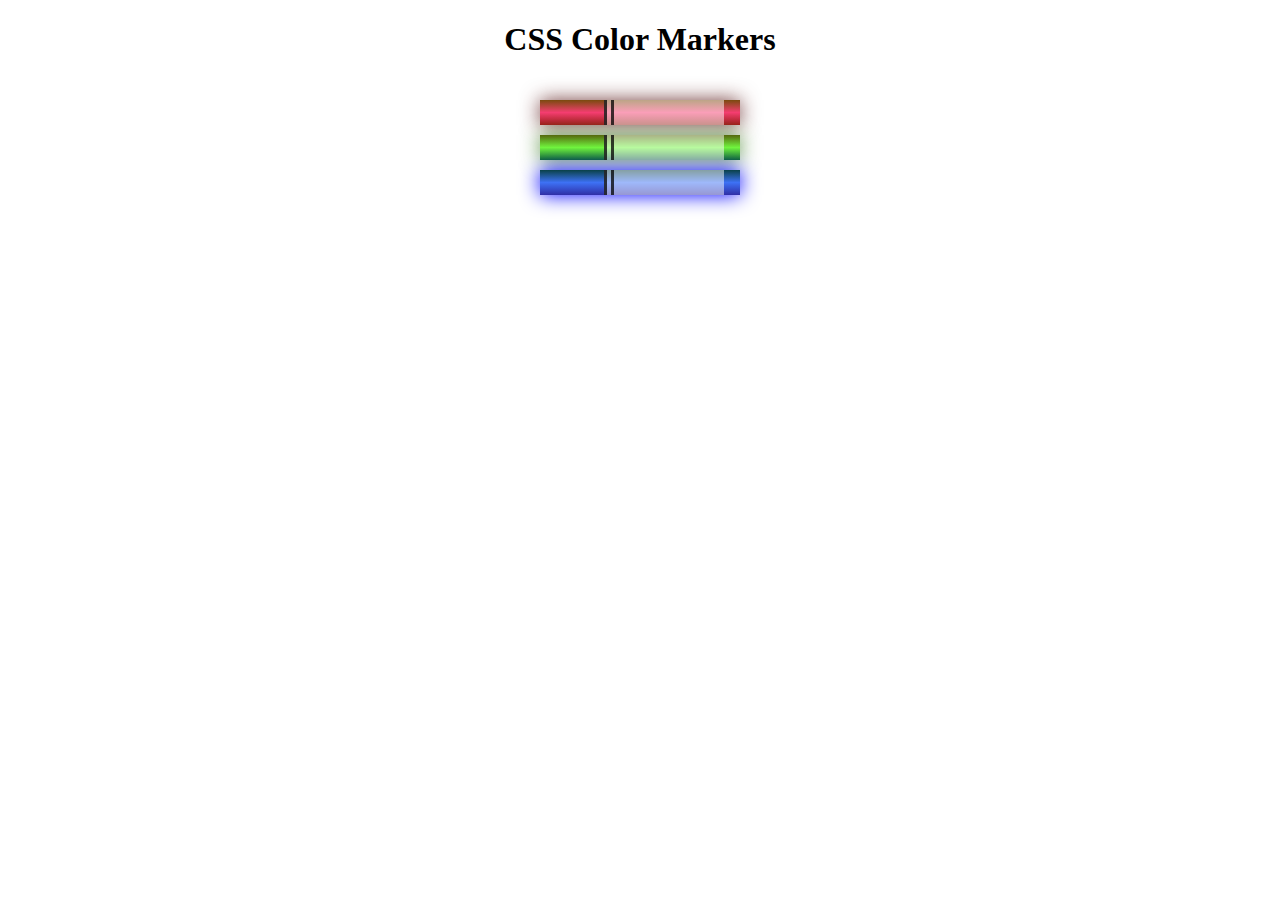
<file: 1.3_Colored-Markers/index.html>
<!DOCTYPE html>
<html lang="en">
  <head>
    <meta charset="utf-8">
    <meta name="viewport" content="width=device-width, initial-scale=1.0">
    <title>Colored Markers</title>
    <link rel="stylesheet" href="styles.css">
  </head>
  <body>
    <h1>CSS Color Markers</h1>
    <div class="container">
      <div class="marker red">
        <div class="cap"></div>
        <div class="sleeve"></div>
      </div>
      <div class="marker green">
        <div class="cap"></div>
        <div class="sleeve"></div>
      </div>
      <div class="marker blue">
        <div class="cap"></div>
        <div class="sleeve"></div>
      </div>
    </div>
  </body>
</html>
</file>
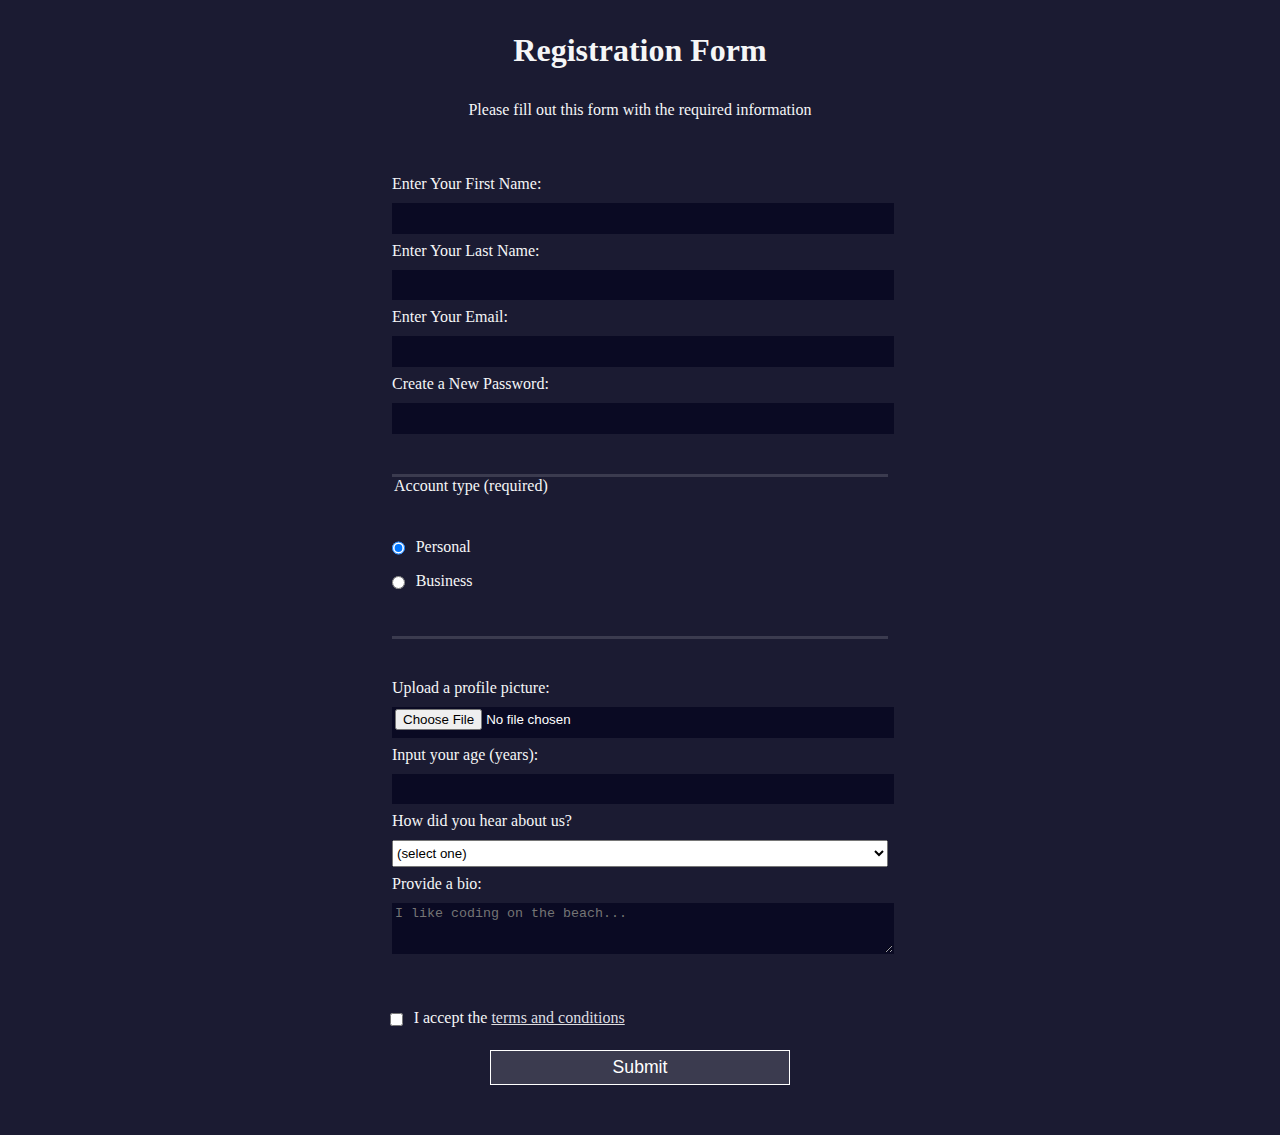
<file: 1.4_Registration-Form/index.html>
<!DOCTYPE html>
<html lang="en">
  <head>
    <meta charset="UTF-8">
    <title>Registration Form</title>
    <link rel="stylesheet" href="styles.css" />
  </head>
  <body>
    <h1>Registration Form</h1>
    <p>Please fill out this form with the required information</p>
    <form method="post" action='https://register-demo.freecodecamp.org'>
      <fieldset>
        <label for="first-name">Enter Your First Name: <input id="first-name" name="first-name" type="text" required /></label>
        <label for="last-name">Enter Your Last Name: <input id="last-name" name="last-name" type="text" required /></label>
        <label for="email">Enter Your Email: <input id="email" name="email" type="email" required /></label>
        <label for="new-password">Create a New Password: <input id="new-password" name="new-password" type="password" pattern="[a-z0-5]{8,}" required /></label>
      </fieldset>
      <fieldset>
        <legend>Account type (required)</legend>
        <label for="personal-account"><input id="personal-account" type="radio" name="account-type" class="inline" checked /> Personal</label>
        <label for="business-account"><input id="business-account" type="radio" name="account-type" class="inline" /> Business</label>
      </fieldset>
      <fieldset>
        <label for="profile-picture">Upload a profile picture: <input id="profile-picture" type="file" name="file" /></label>
        <label for="age">Input your age (years): <input id="age" type="number" name="age" min="13" max="120" /></label>
        <label for="referrer">How did you hear about us?
          <select id="referrer" name="referrer">
            <option value="">(select one)</option>
            <option value="1">freeCodeCamp News</option>
            <option value="2">freeCodeCamp YouTube Channel</option>
            <option value="3">freeCodeCamp Forum</option>
            <option value="4">Other</option>
          </select>
        </label>
        <label for="bio">Provide a bio:
          <textarea id="bio" name="bio" rows="3" cols="30" placeholder="I like coding on the beach..."></textarea>
        </label>
      </fieldset>
      <label for="terms-and-conditions">
        <input class="inline" id="terms-and-conditions" type="checkbox" required name="terms-and-conditions" /> I accept the <a href="https://www.freecodecamp.org/news/terms-of-service/">terms and conditions</a>
      </label>
      <input type="submit" value="Submit" />
    </form>
  </body>
</html>
</file>
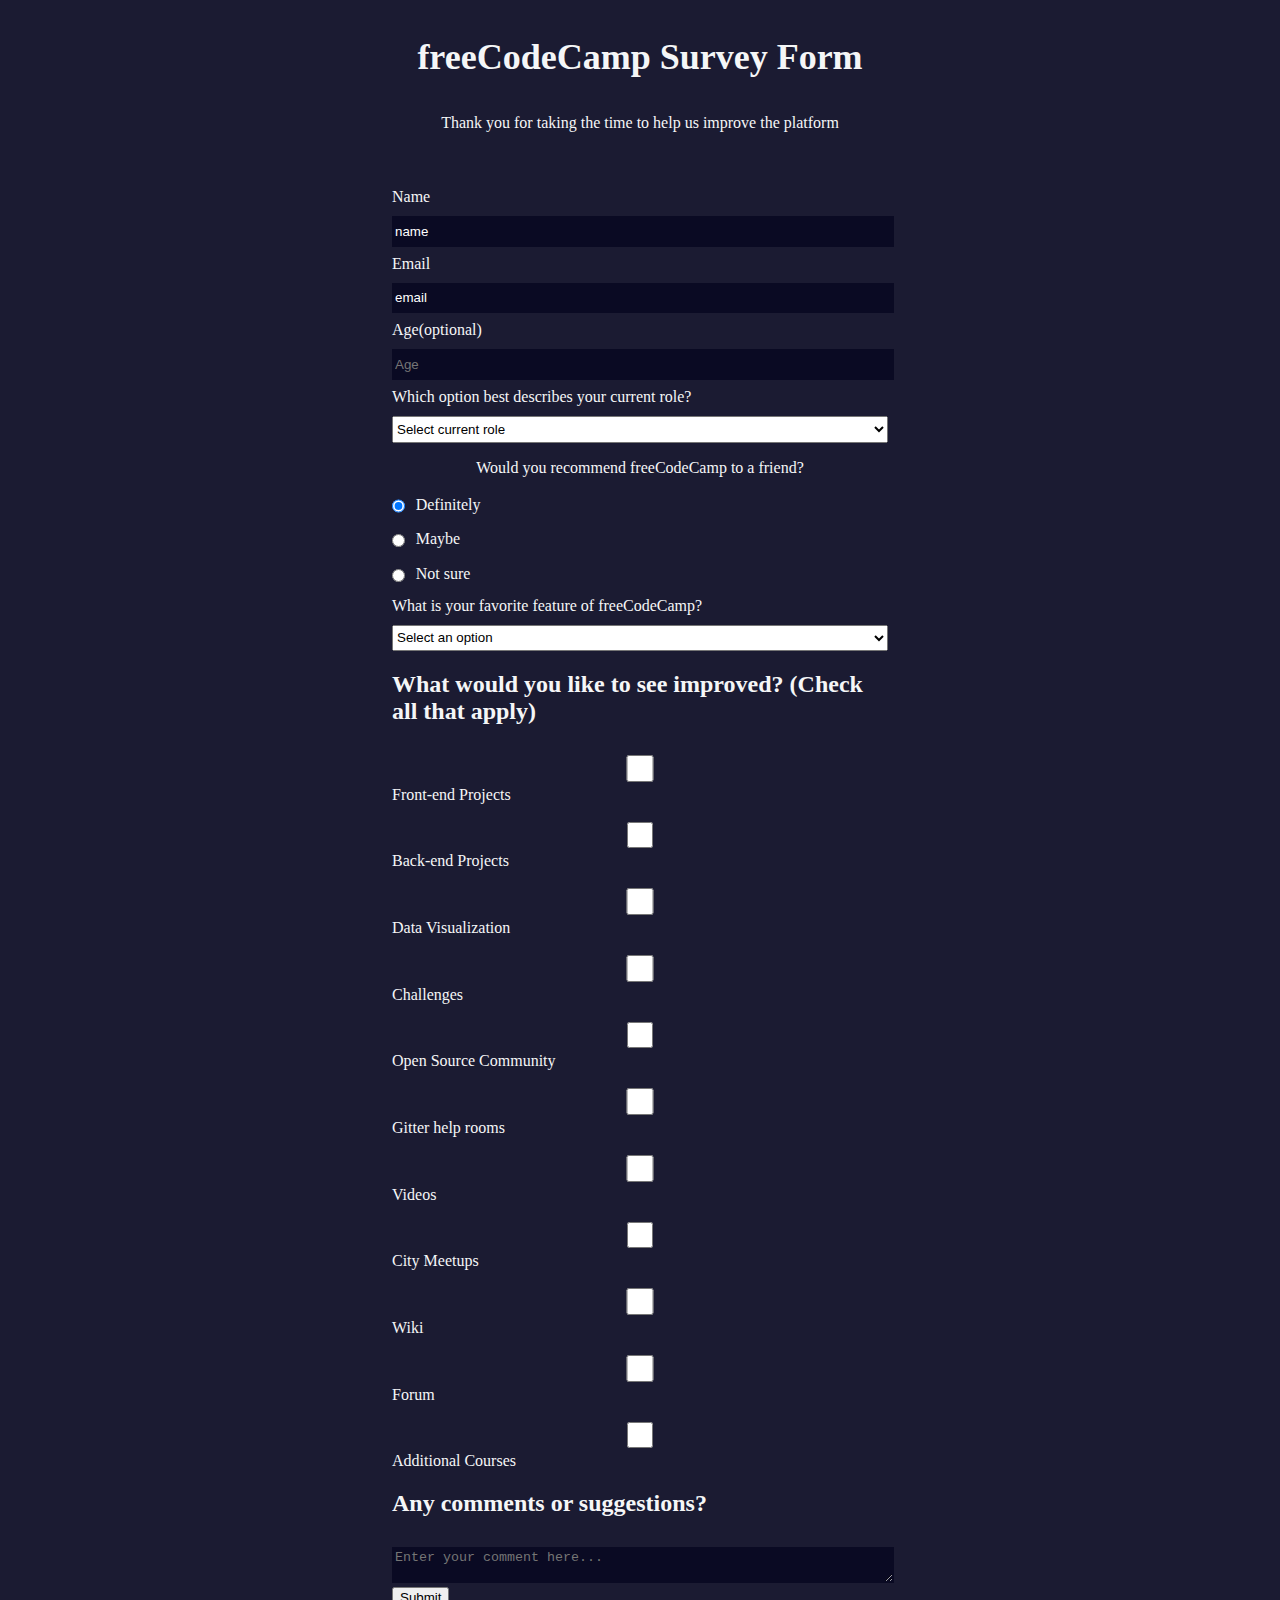
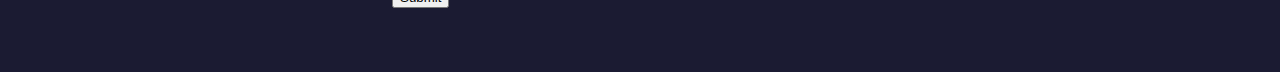
<file: 1.Certification_survey-form/index.html>
<!DOCTYPE html>
<html lang="en">
  <head>
    <meta charset="UTF-8">
    <title>Registration Form</title>
    <link rel="stylesheet" href="styles.css" />
  </head>
  <body>
    <h1 id='title'>freeCodeCamp Survey Form</h1>
    <p id='description'>Thank you for taking the time to help us improve the platform</p>
    <form method="post" id='survey-form' action='https://register-demo.freecodecamp.org'>
      <fieldset>
        <label id="name-label"> Name <input id="name" name="first-name" type="text" placeholder='Enter your name' value='name' required /></label>

        <label id="email-label"> Email <input id="email" name="email" type="email" placeholder='Enter your Email'value='email' required /></label>
      <label id="number-label">Age(optional) <input id="number" type="number" name="age" min="13" max="120" value='number' placeholder='Age' /></label>
      <label for="referrer">Which option best describes your current role?
          <select id="dropdown" name="referrer">
            <option value="">Select current role</option>
            <option value="1">Student</option>
            <option value="2">Full Time Job</option>
            <option value="3">Full Time Learner</option>
            <option value="4">Prefer not to say</option>
            <option value="5">Other</option>
          </select>
        </label>
        <p>Would you recommend freeCodeCamp to a friend?</p>
        <label for="personal-account"><input id="personal-account" type="radio" name="account-type" class="inline" value='definite' checked /> Definitely</label>
        <label for="business-account"><input id="business-account" type="radio" value='maybe' name="account-type" class="inline" /> Maybe</label>
        <label for="business-account"><input id="business-account" type="radio" value='not-sure' name="account-type" class="inline" /> Not sure</label>
        <label for="referrer">What is your favorite feature of freeCodeCamp?
          <select id="referrer" name="referrer">
            <option value="">Select an option</option>
            <option value="1">Challenges</option>
            <option value="2">Projects</option>
            <option value="3">Community</option>
            <option value="4">Open Source</option>
          </select>
        </label>
        <div class="form-container">
        <h2>What would you like to see improved? (Check all that apply)</h2>
        
        <div class="checkbox-group">
            <label class="checkbox-option">
                <input type="checkbox" name="improvements" value="frontend">
                Front-end Projects
            </label>
            <label class="checkbox-option">
                <input type="checkbox" name="improvements" value="backend">
                Back-end Projects
            </label>
            <label class="checkbox-option">
                <input type="checkbox" name="improvements" value="visualization">
                Data Visualization
            </label>
            <label class="checkbox-option">
                <input type="checkbox" name="improvements" value="challenges">
                Challenges
            </label>
            <label class="checkbox-option">
                <input type="checkbox" name="improvements" value="opensource">
                Open Source Community
            </label>
            <label class="checkbox-option">
                <input type="checkbox" name="improvements" value="gitter">
                Gitter help rooms
            </label>
            <label class="checkbox-option">
                <input type="checkbox" name="improvements" value="videos">
                Videos
            </label>
            <label class="checkbox-option">
                <input type="checkbox" name="improvements" value="meetups">
                City Meetups
            </label>
            <label class="checkbox-option">
                <input type="checkbox" name="improvements" value="wiki">
                Wiki
            </label>
            <label class="checkbox-option">
                <input type="checkbox" name="improvements" value="forum">
                Forum
            </label>
            <label class="checkbox-option">
                <input type="checkbox" name="improvements" value="courses">
                Additional Courses
            </label>
        </div>

        <h2>Any comments or suggestions?</h2>
        <textarea placeholder="Enter your comment here..."></textarea>

        <button id='submit' class="submit-btn" type='submit'>Submit</button>
    </div>
      </fieldset>
      
    </form>
  </body>
</html>
</file>
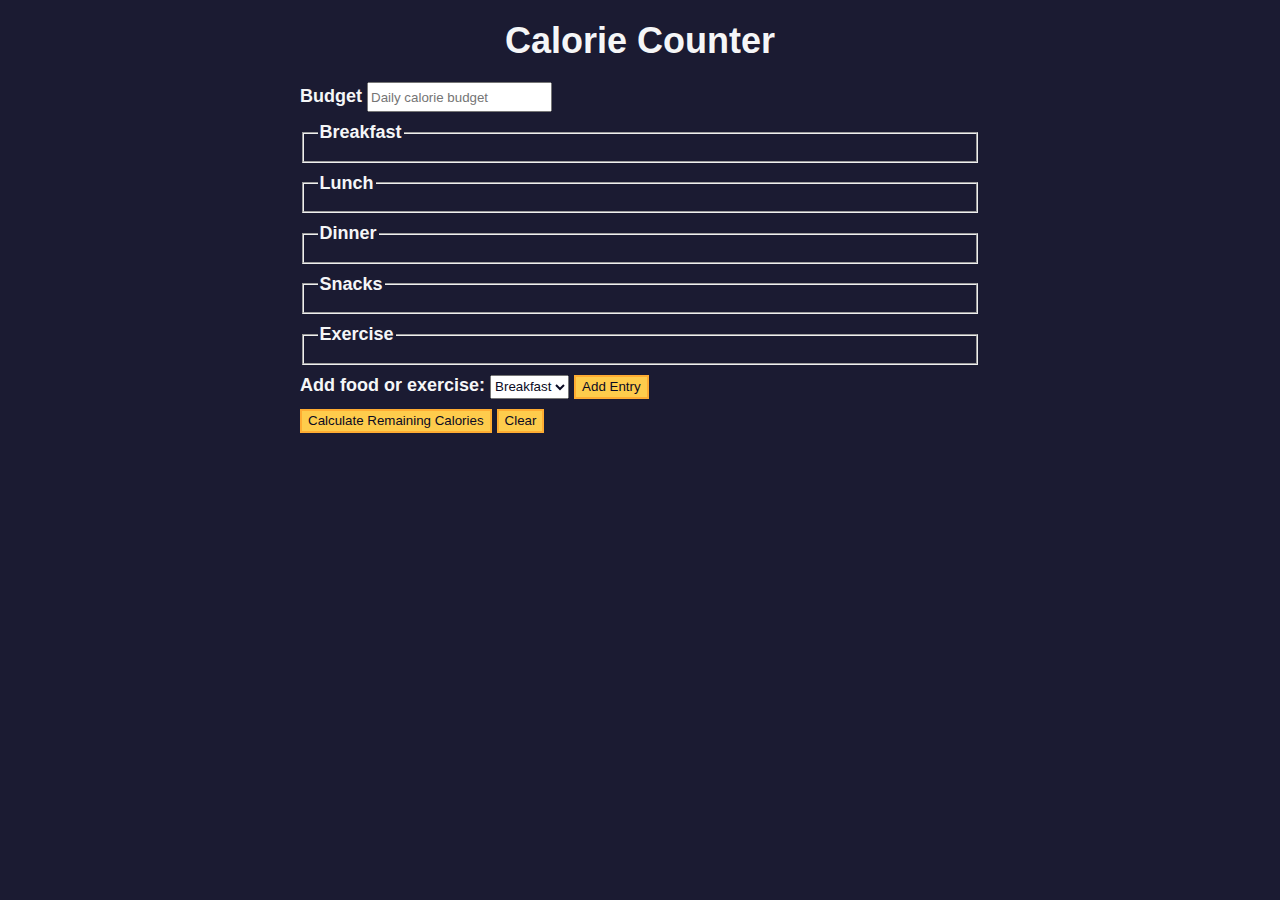
<file: js/Calorie-Counter/index.html>
<!DOCTYPE html>
<html lang="en">
  <head>
    <meta charset="utf-8" />
    <meta name="viewport" content="width=device-width, initial-scale=1.0" />
    <link rel="stylesheet" href="styles.css" />
    <title>Calorie Counter</title>
  </head>
  <body>
    <main>
      <h1>Calorie Counter</h1>
      <div class="container">
        <form id="calorie-counter">
          <label for="budget">Budget</label>
          <input
            type="number"
            min="0"
            id="budget"
            placeholder="Daily calorie budget"
            required
          />
          <fieldset id="breakfast">
            <legend>Breakfast</legend>
            <div class="input-container"></div>
          </fieldset>
          <fieldset id="lunch">
            <legend>Lunch</legend>
            <div class="input-container"></div>
          </fieldset>
          <fieldset id="dinner">
            <legend>Dinner</legend>
            <div class="input-container"></div>
          </fieldset>
          <fieldset id="snacks">
            <legend>Snacks</legend>
            <div class="input-container"></div>
          </fieldset>
          <fieldset id="exercise">
            <legend>Exercise</legend>
            <div class="input-container"></div>
          </fieldset>
          <div class="controls">
            <span>
              <label for="entry-dropdown">Add food or exercise:</label>
              <select id="entry-dropdown" name="options">
                <option value="breakfast" selected>Breakfast</option>
                <option value="lunch">Lunch</option>
                <option value="dinner">Dinner</option>
                <option value="snacks">Snacks</option>
                <option value="exercise">Exercise</option>
              </select>
              <button type="button" id="add-entry">Add Entry</button>
            </span>
          </div>
          <div>
            <button type="submit">
              Calculate Remaining Calories
            </button>
            <button type="button" id="clear">Clear</button>
          </div>
        </form>
        <div id="output" class="output hide"></div>
      </div>
    </main>
    <script src="./script.js"></script>
  </body>
</html>
</file>
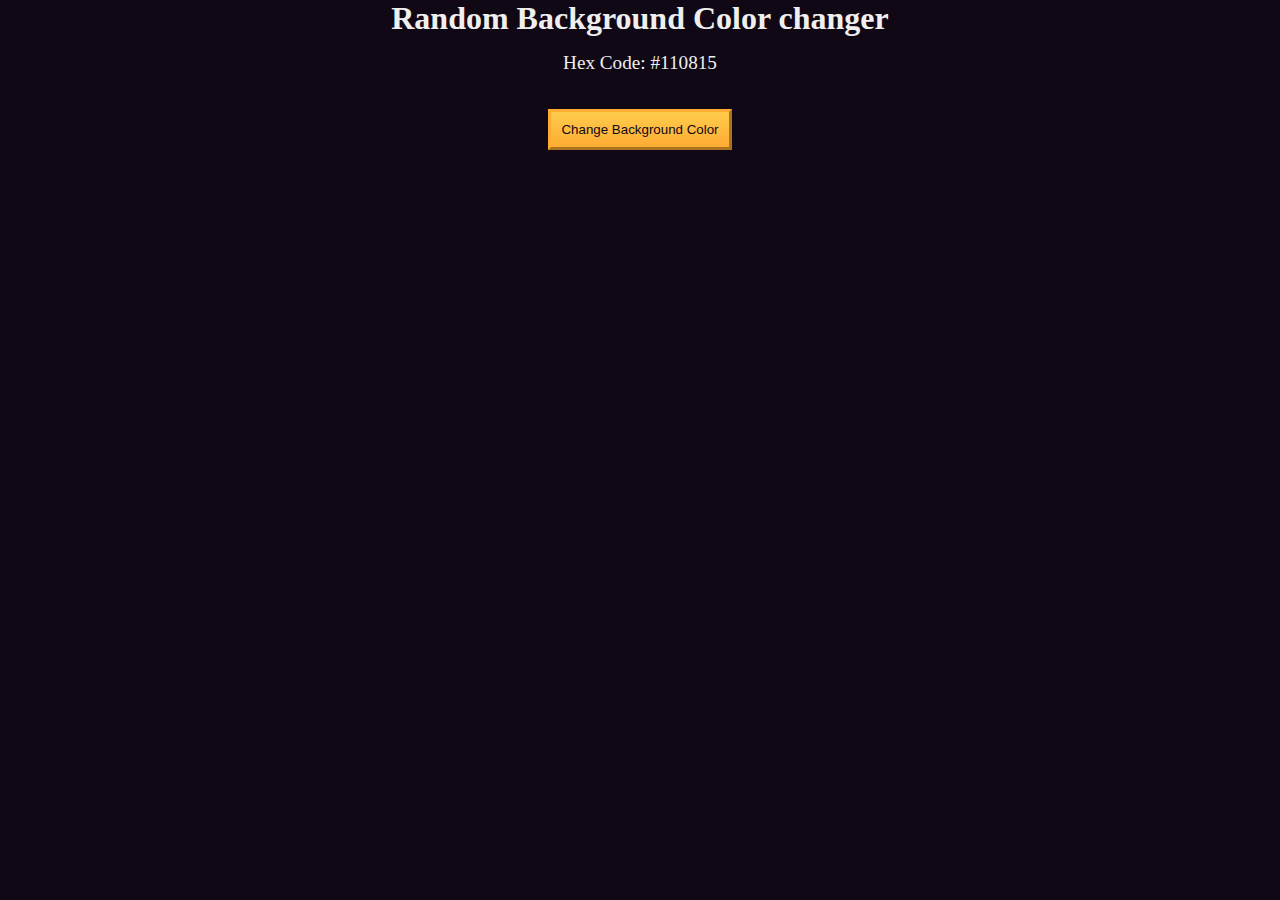
<file: js/Random-Background/index.html>
<!DOCTYPE html>
<html lang="en">
  <head>
    <meta charset="UTF-8" />
    <meta name="viewport" content="width=device-width, initial-scale=1.0" />
    <title>Build a random background color changer</title>
    <link rel="stylesheet" href="./styles.css" />
  </head>
  <body>
    <h1>Random Background Color changer</h1>

    <main>
      <section class="bg-information-container">
        <p>Hex Code: <span id="bg-hex-code">#110815</span></p>
      </section>

      <button class="btn" id="btn">Change Background Color</button>
    </main>
    <script src="./script.js"></script>
  </body>
</html>
</file>
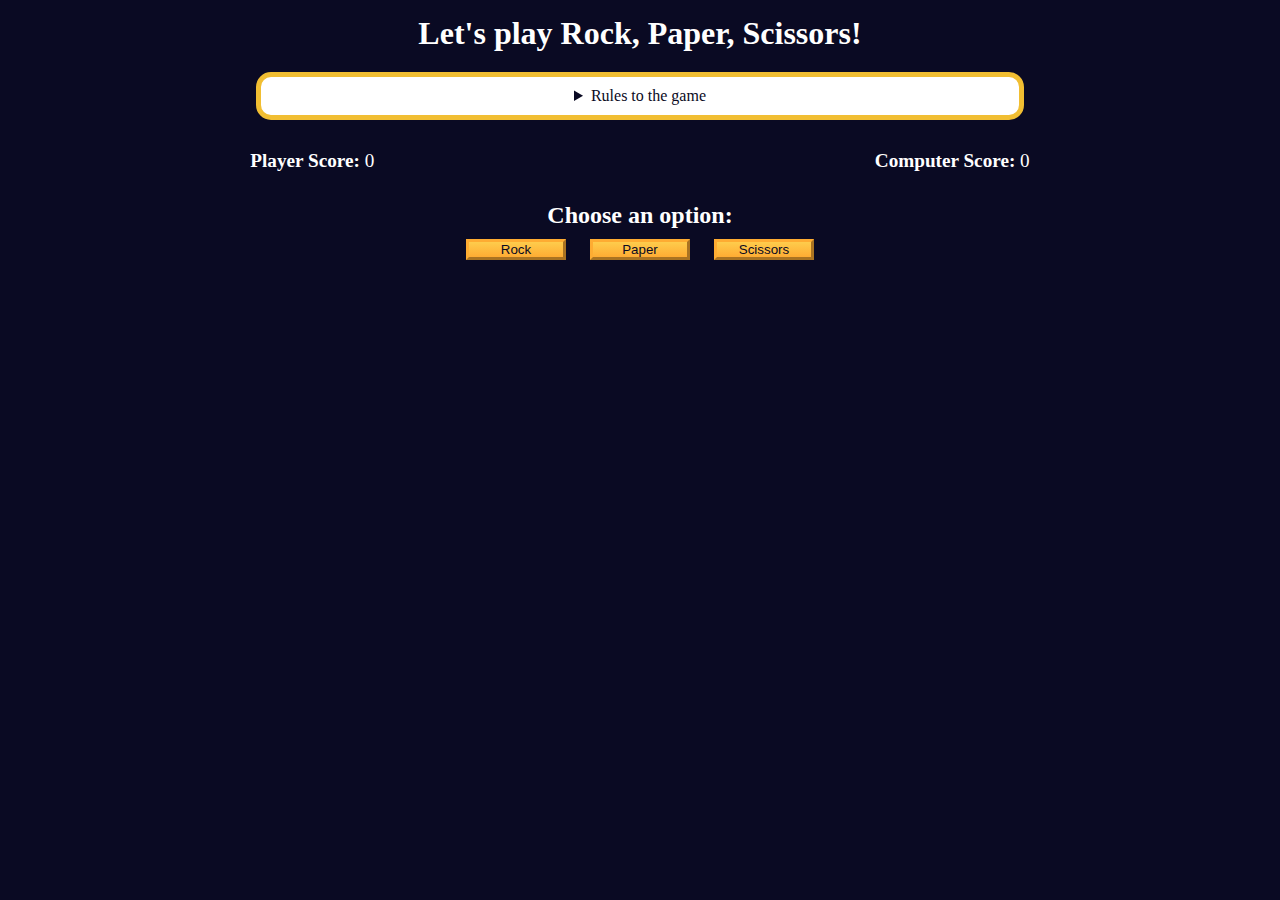
<file: js/Rock-paper-scissor/index.html>
<!DOCTYPE html>
<html lang="en">
  <head>
    <meta charset="UTF-8" />
    <meta name="viewport" content="width=device-width, initial-scale=1.0" />
    <title>Rock, Paper, Scissors game</title>
    <link rel="stylesheet" href="./styles.css" />
  </head>
  <body>
    <h1>Let's play Rock, Paper, Scissors!</h1>
    <main>
      <details class="rules-container">
        <summary>Rules to the game</summary>

        <p>You will be playing against the computer.</p>
        <p>You can choose between Rock, Paper, and Scissors.</p>
        <p>The first one to three points wins.</p>

        <p>Here are the rules to getting a point in the game:</p>
        <ul>
          <li>Rock beats Scissors</li>
          <li>Scissors beats Paper</li>
          <li>Paper beats Rock</li>
        </ul>
        <p>
          If the player and computer choose the same option (Ex. Paper and
          Paper), then no one gets the point.
        </p>
      </details>

      <div class="score-container">
        <strong
          >Player Score: <span class="score" id="player-score">0</span></strong
        >
        <strong
          >Computer Score:
          <span class="score" id="computer-score">0</span></strong
        >
      </div>

      <section class="options-container">
        <h2>Choose an option:</h2>
        <div class="btn-container">
          <button id="rock-btn" class="btn">Rock</button>
          <button id="paper-btn" class="btn">Paper</button>
          <button id="scissors-btn" class="btn">Scissors</button>
        </div>
      </section>

      <div class="results-container">
        <p id="results-msg"></p>
        <p id="winner-msg"></p>
        <button class="btn" id="reset-game-btn">Play again?</button>
      </div>
    </main>
    <script src="./script.js"></script>
  </body>
</html>
</file>
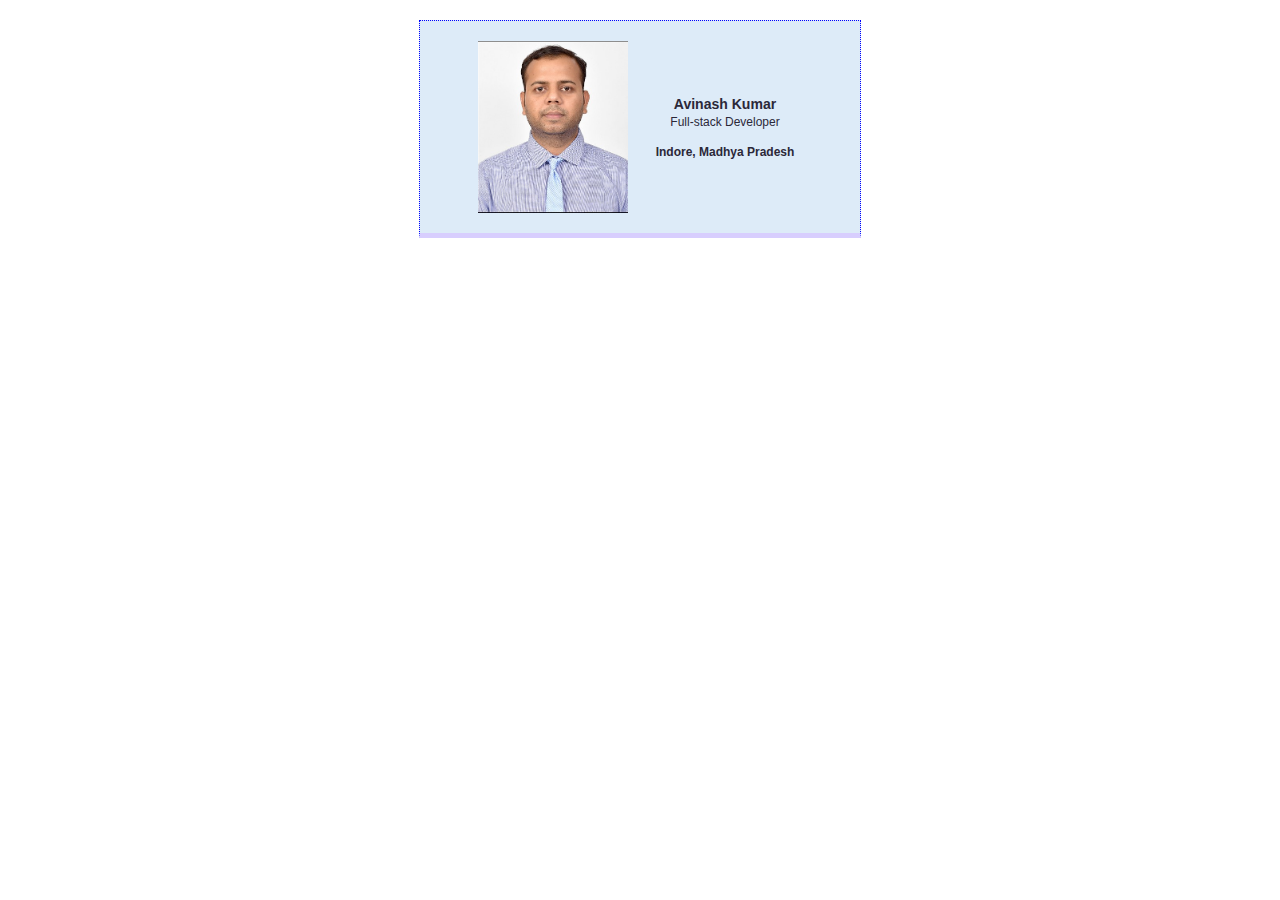
<file: practice/practice2/index.html>
<!DOCTYPE html>
<html lang="en">
<head>
    <meta charset="UTF-8">
    <meta name="viewport" content="width=device-width, initial-scale=1.0">
    <title>Document</title>
    <link rel="stylesheet" href="styles.css">
</head>
<body>
    <div class="card">
        <img src="passport photo.jpg" alt="passport-size photo" class="image">
       <div class="description">
            <h3>Avinash Kumar</h3>
            <p style="margin-top: -11px;">Full-stack Developer</p>
            <h4>Indore, Madhya Pradesh</h4>
       </div>
    </div>
    
</body>
</html>
</file>
<file: 1.3_Colored-Markers/styles.css>
h1 {
    text-align: center;
  }
  
  .container {
    background-color: rgb(255, 255, 255);
    padding: 10px 0;
  }
  
  .marker {
    width: 200px;
    height: 25px;
    margin: 10px auto;
  }
  
  .cap {
    width: 60px;
    height: 25px;
  }
  
  .sleeve {
    width: 110px;
    height: 25px;
    background-color: rgba(255, 255, 255, 0.5);
    border-left: 10px double rgba(0, 0, 0, 0.75);
  }
  
  .cap, .sleeve {
    display: inline-block;
  }
  
  .red {
    background: linear-gradient(rgb(122, 74, 14), rgb(245, 62, 113), rgb(162, 27, 27));
    box-shadow: 0 0 20px 0 rgba(83, 14, 14, 0.8);
  }
  
  .green {
    background: linear-gradient(#55680D, #71F53E, #116C31);
    box-shadow: 0 0 20px 0 #3B7E20CC;
  }

  .blue {
    background: linear-gradient(hsl(186, 76%, 16%), hsl(223, 90%, 60%), hsl(240, 56%, 42%));
    box-shadow: 0 0 20px 0 blue;
  }
</file>
<file: 1.4_Registration-Form/styles.css>
body {
    width: 100%;
    height: 100vh;
    margin: 0;
    background-color: #1b1b32;
    color: #f5f6f7;
    font-family: Tahoma;
    font-size: 16px;
  }
  
  h1, p {
    margin: 1em auto;
    text-align: center;
  }
  
  form {
    width: 60vw;
    max-width: 500px;
    min-width: 300px;
    margin: 0 auto;
    padding-bottom: 2em;
  }
  
  fieldset {
    border: none;
    padding: 2rem 0;
    border-bottom: 3px solid #3b3b4f;
  }
  
  fieldset:last-of-type {
    border-bottom: none;
  }
  
  label {
    display: block;
    margin: 0.5rem 0;
  }
  
  input,
  textarea,
  select {
    margin: 10px 0 0 0;
    width: 100%;
    min-height: 2em;
  }
  
  input, textarea {
    background-color: #0a0a23;
    border: 1px solid #0a0a23;
    color: #ffffff;
  }
  
  .inline {
    width: unset;
    margin: 0 0.5em 0 0;
    vertical-align: middle;
  }
  
  input[type="submit"] {
    display: block;
    width: 60%;
    margin: 1em auto;
    height: 2em;
    font-size: 1.1rem;
    background-color: #3b3b4f;
    border-color: white;
    min-width: 300px;
  }
  
  input[type="file"] {
    padding: 1px 2px;
  }
  
  .inline{
    display: inline; 
  }

  a{
    color: #dfdfe2;
  }
</file>
<file: 1.Certification_survey-form/styles.css>
body {
    width: 100%;
    height: 100vh;
    margin: 0;
    background-color: #1b1b32;
    color: #f5f6f7;
    font-family: Tahoma;
    font-size: 16px;
  }
  
  h1, p {
    margin: 1em auto;
    text-align: center;
  }
  
  form {
    width: 60vw;
    max-width: 500px;
    min-width: 300px;
    margin: 0 auto;
    padding-bottom: 2em;
  }
  
  fieldset {
    border: none;
    padding: 2rem 0;
    border-bottom: 3px solid #3b3b4f;
  }
  
  fieldset:last-of-type {
    border-bottom: none;
  }
  
  label {
    display: block;
    margin: 0.5rem 0;
  }
  
  input,
  textarea,
  select {
    margin: 10px 0 0 0;
    width: 100%;
    min-height: 2em;
  }
  
  input, textarea {
    background-color: #0a0a23;
    border: 1px solid #0a0a23;
    color: #ffffff;
  }
  
  .inline {
    width: unset;
    margin: 0 0.5em 0 0;
    vertical-align: middle;
  }
  
  input[type="submit"] {
    display: block;
    width: 60%;
    margin: 1em auto;
    height: 2em;
    font-size: 1.1rem;
    background-color: #3b3b4f;
    border-color: white;
    min-width: 300px;
  }
  
  input[type="file"] {
    padding: 1px 2px;
  }
  
  .inline{
    display: inline; 
  }

  a{
    color: #dfdfe2;
  }

  #title{
    font-size: 36px;
  }

  #description{
    font-size: 16px;
  }
</file>
<file: js/Calorie-Counter/styles.css>
:root {
    --light-grey: #f5f6f7;
    --dark-blue: #0a0a23;
    --fcc-blue: #1b1b32;
    --light-yellow: #fecc4c;
    --dark-yellow: #feac32;
    --light-pink: #ffadad;
    --dark-red: #850000;
    --light-green: #acd157;
  }
  
  body {
    font-family: "Lato", Helvetica, Arial, sans-serif;
    font-size: 18px;
    background-color: var(--fcc-blue);
    color: var(--light-grey);
  }
  
  h1 {
    text-align: center;
  }
  
  .container {
    width: 90%;
    max-width: 680px;
  }
  
  h1,
  .container,
  .output {
    margin: 20px auto;
  }
  
  label,
  legend {
    font-weight: bold;
  }
  
  .input-container {
    display: flex;
    flex-direction: column;
  }
  
  button {
    cursor: pointer;
    text-decoration: none;
    background-color: var(--light-yellow);
    border: 2px solid var(--dark-yellow);
  }
  
  button,
  input,
  select {
    min-height: 24px;
    color: var(--dark-blue);
  }
  
  fieldset,
  label,
  button,
  input,
  select {
    margin-bottom: 10px;
  }
  
  .output {
    border: 2px solid var(--light-grey);
    padding: 10px;
    text-align: center;
  }
  
  .hide {
    display: none;
  }
  
  .output span {
    font-weight: bold;
    font-size: 1.2em;
  }
  
  .surplus {
    color: var(--light-pink);
  }
  
  .deficit {
    color: var(--light-green);
  }
</file>
<file: js/Random-Background/styles.css>
*,
*::before,
*::after {
  margin: 0;
  padding: 0;
  box-sizing: border-box;
}

:root {
  --yellow: #f1be32;
  --golden-yellow: #feac32;
  --dark-purple: #110815;
  --light-grey: #efefef;
}

body {
  background-color: var(--dark-purple);
  color: var(--light-grey);
  text-align: center;
}

.bg-information-container {
  margin: 15px 0 25px;
  font-size: 1.2rem;
}

.btn {
  cursor: pointer;
  padding: 10px;
  margin: 10px;
  color: var(--dark-purple);
  background-color: var(--golden-yellow);
  background-image: linear-gradient(#fecc4c, #ffac33);
  border-color: var(--golden-yellow);
  border-width: 3px;
}

.btn:hover {
  background-image: linear-gradient(#ffcc4c, #f89808);
}
</file>
<file: js/Rock-paper-scissor/styles.css>
*,
*::before,
*::after {
  margin: 0;
  padding: 0;
  box-sizing: border-box;
}

:root {
  --very-dark-blue: #0a0a23;
  --white: #ffffff;
  --yellow: #f1be32;
  --golden-yellow: #feac32;
}

body {
  background-color: var(--very-dark-blue);
  text-align: center;
  color: var(--white);
}

h1 {
  margin: 15px 0 20px;
}

.btn {
  cursor: pointer;
  width: 100px;
  margin: 10px;
  color: var(--very-dark-blue);
  background-color: var(--golden-yellow);
  background-image: linear-gradient(#fecc4c, #ffac33);
  border-color: var(--golden-yellow);
  border-width: 3px;
}

.btn:hover {
  background-image: linear-gradient(#ffcc4c, #f89808);
}

.rules-container {
  padding: 10px 0;
  margin: auto;
  border-radius: 15px;
  border: 5px solid var(--yellow);
  background-color: var(--white);
  color: var(--very-dark-blue);
}

.rules-container ul {
  list-style-type: none;
}

.rules-container p {
  margin: 10px 0;
}

@media (min-width: 760px) {
  .rules-container {
    width: 60%;
  }
}

.score-container {
  display: flex;
  justify-content: space-around;
  margin: 30px 0;
  font-size: 1.2rem;
}

.score {
  font-weight: 500;
}

.results-container {
  font-size: 1.3rem;
  margin: 15px 0;
}

#winner-msg {
  margin-top: 25px;
}

#reset-game-btn {
  display: none;
  margin: 20px auto;
}
</file>
<file: practice/practice2/styles.css>
.image{
    width: 150px;
    border: none;
}
body{
    margin: 20px;
    font-family: Verdana, Geneva, Tahoma, sans-serif;
}

.card{
    border: 1px dotted blue;
    padding: 20px;
    display: flex;
    justify-content: center;
    width: 400px;
    margin: auto;
    color: #2b2839;
    background-color: #ddebf8;
    border-bottom: 5px solid #d8cefe;
}

.description{
    margin-top: 33px;
    margin-left: 20px;
    text-align: center;
    height: 100px;
    font-size: 12px;
    padding: 8px;
}
</file>
